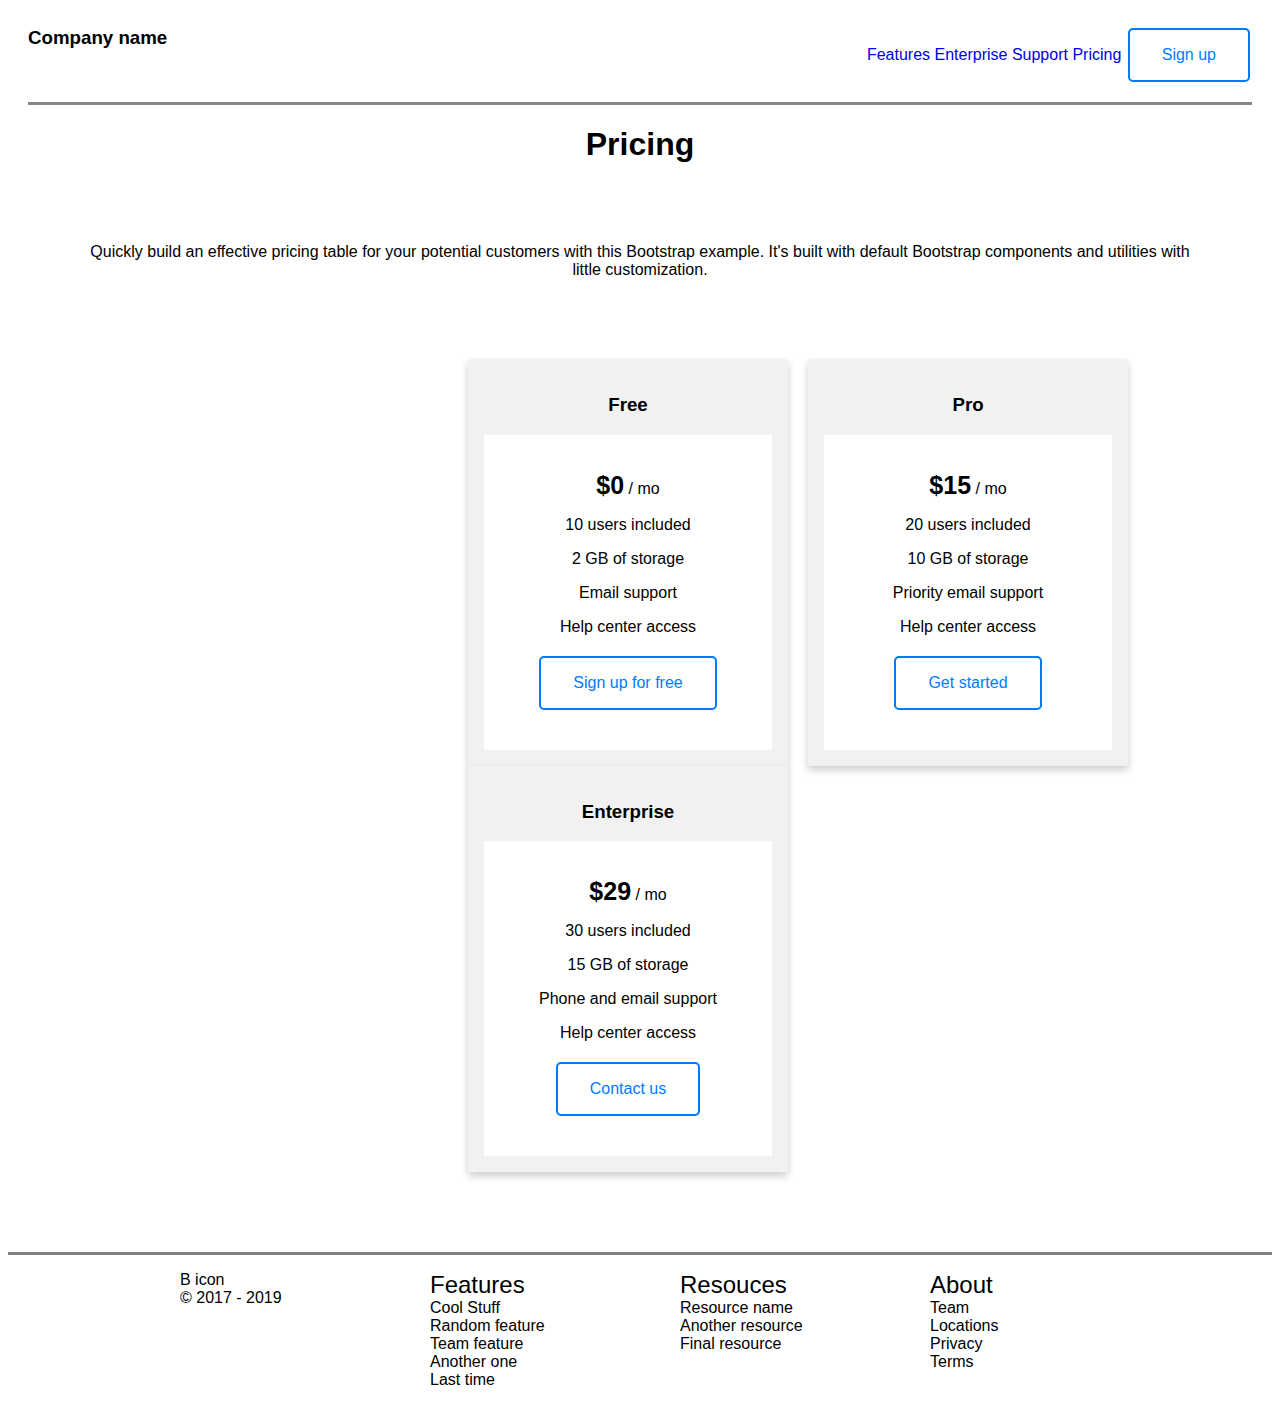
<file: index.html>
<!DOCTYPE html>
<html lang="en">
  <head>
    <meta charset="UTF-8" />
    <meta name="viewport" content="width=device-width, initial-scale=1.0" />
    <link rel="stylesheet" href="style.css" />
    <title>Document</title>
  </head>

  <body>
    <header class="main-header">
       <div class="container">
          <h3 class="name">Company name</h3>
          <ul class="main-nav"> 
            <li><a href="#">Features</a></li> 
            <li><a href="#">Enterprise</a></li>
            <li><a href="#">Support</a></li>
            <li><a href="#">Pricing</a></li>
            <li><button class="button button1">Sign up</button></li>
          </ul>
            
          
        </div>   
    </header>
    <main>
      <div class="container">
      <h1 style="text-align: center">Pricing</h1>
      <p class ="main-paragraph">
        Quickly build an effective pricing table for your potential customers
        with this Bootstrap example. It's built with default Bootstrap
        components and utilities with little customization.
      </p>
      <div class="row">
        <div class="column">
          <div class="card">
            <h3>Free</h3>
            <div class="card-body">
              <p><span class="price">$0</span> / mo</p>
              <p>10 users included</p>
              <p>2 GB of storage</p>
              <p>Email support</p>
              <p>Help center access</p>
              <p><button class="button button2">Sign up for free</button></p>
            </div>
          </div>
        </div>

        <div class="column">
          <div class="card">
            <h3>Pro</h3>
            <div class="card-body">
            <p><span class="price">$15</span> / mo</p>
            <p>20 users included</p>
            <p>10 GB of storage</p>
            <p>Priority email support</p>
            <p>Help center access</p>
            <p><button class="button button2">Get started</button></p>
            </div>
          </div>
        </div>

        <div class="column">
          <div class="card">
            <h3>Enterprise</h3>
             <div class="card-body">
             <p><span class="price">$29</span> / mo</p>
             <p>30 users included</p>
             <p>15 GB of storage</p>
             <p>Phone and email support</p>
             <p>Help center access</p>
             <p><button class="button button2">Contact us</button></p>
          </div>
        </div>
      </div>
    </div>
    </main>
    <footer class="main-footer">
      <div class="wrapper">
        <div class="col" name="logos">
         <ul>
          <li>B icon</li>
          <li>&copy 2017 - 2019</li>
        </ul>
        </div>
        <div class="col" name="features">
          <ul>
            <li><span>Features</span></li>
            <li>Cool Stuff</li>
            <li>Random feature</li>
            <li>Team feature</li>
            <li>Another one</li>
            <li>Last time</li>
          </ul>
        </div>
        <div class="col" name="resources">
          <ul>
            <li><span>Resouces</span></li>
            <li>Resource name</li>
            <li>Another resource</li>
            <li>Final resource</li>
          </ul>
        </div>
        <div class="col" name="about">
          <ul>
            <li><span>About</span></li>
            <li>Team</li>
            <li>Locations</li>
            <li>Privacy</li>
            <li>Terms</li>
          </ul>
        </div>
      </div>
    </footer>
  </body>
</html>
</file>
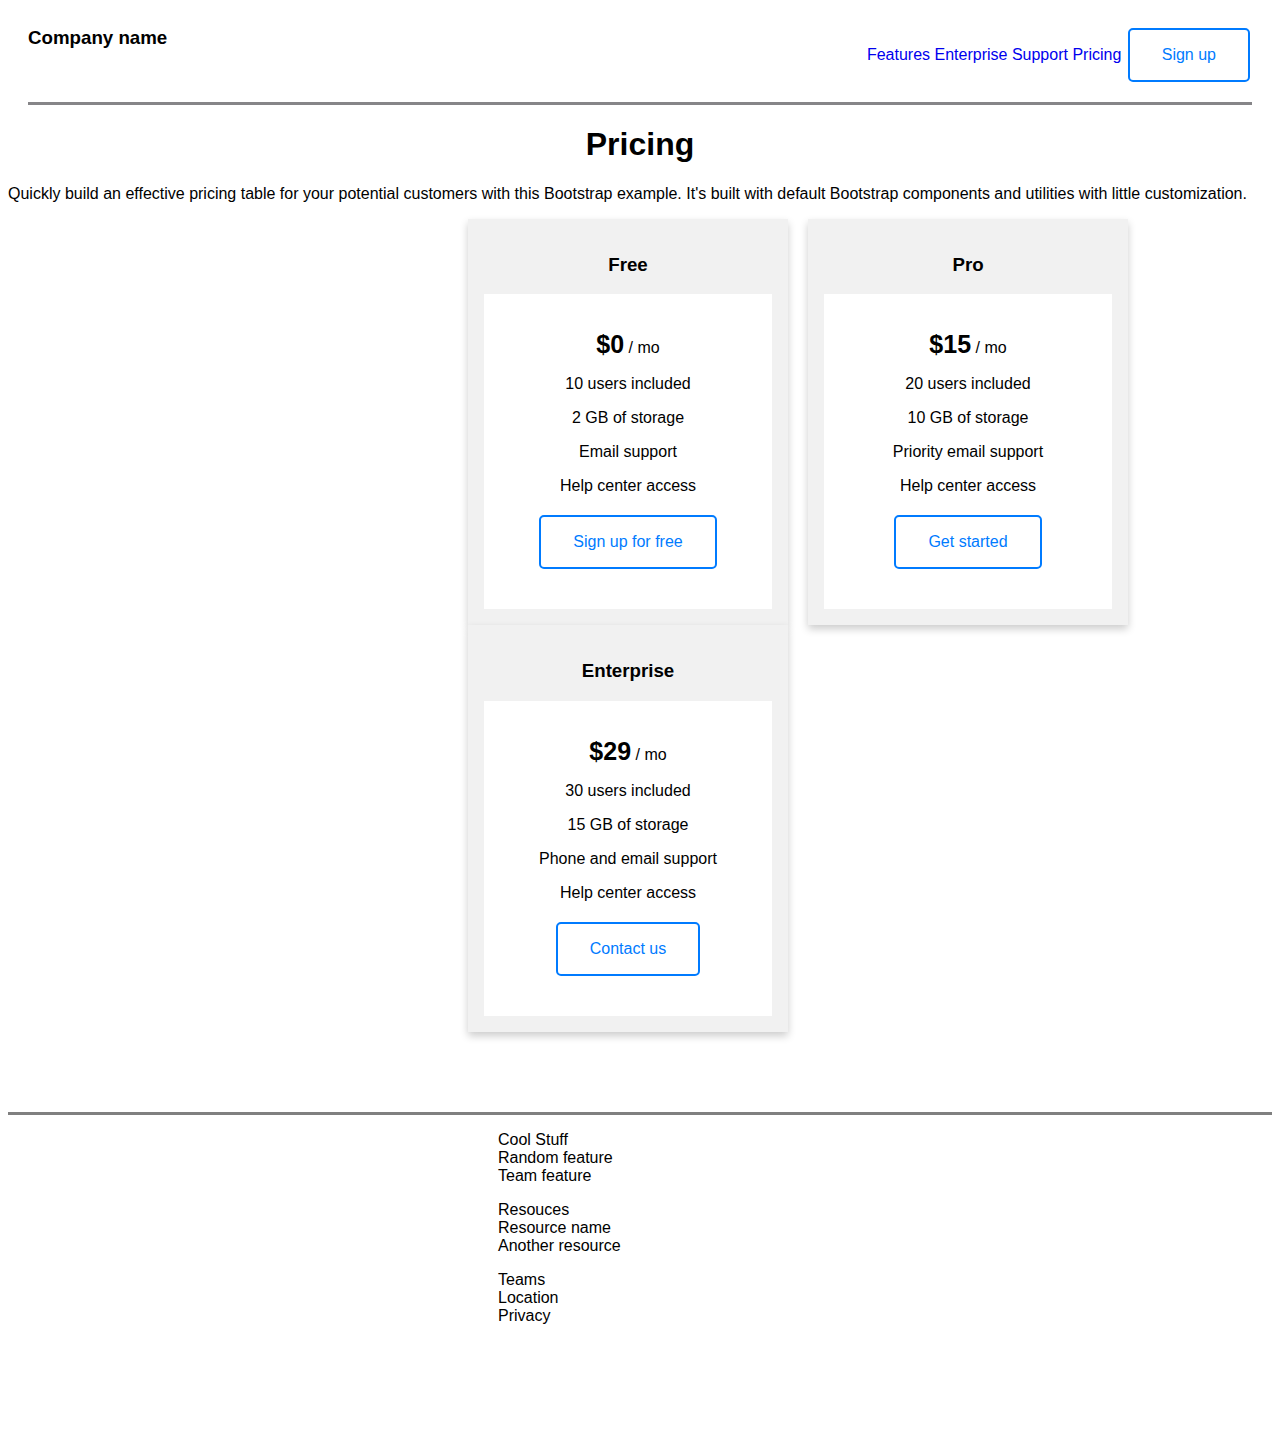
<file: index copy.html>
<!DOCTYPE html>
<html lang="en">
  <head>
    <meta charset="UTF-8" />
    <meta name="viewport" content="width=device-width, initial-scale=1.0" />
    <link rel="stylesheet" href="style.css" />
    <title>Document</title>
  </head>

  <body>
    <header class="main-header">
       <div class="container row">
         <div class="col1">
            <h3 class="name">Company name</h3>
          </div>
          <div class="col2">
          <ul class="main-nav"> 
            <li><a href="#">Features</a></li> 
            <li><a href="#">Enterprise</a></li>
            <li><a href="#">Support</a></li>
            <li><a href="#">Pricing</a></li>
            <li><button class="button button1">Sign up</button></li>
          </ul>
        </div>  
          
        </div>   
    </header>
    <main>
      <h1 style="text-align: center">Pricing</h1>
      <p>
        Quickly build an effective pricing table for your potential customers
        with this Bootstrap example. It's built with default Bootstrap
        components and utilities with little customization.
      </p>
      <div class="row">
        <div class="column">
          <div class="card">
            <h3>Free</h3>
            <div class="card-body">
              <p><span class="price">$0</span> / mo</p>
              <p>10 users included</p>
              <p>2 GB of storage</p>
              <p>Email support</p>
              <p>Help center access</p>
              <p><button class="button button2">Sign up for free</button></p>
            </div>
          </div>
        </div>

        <div class="column">
          <div class="card">
            <h3>Pro</h3>
            <div class="card-body">
            <p><span class="price">$15</span> / mo</p>
            <p>20 users included</p>
            <p>10 GB of storage</p>
            <p>Priority email support</p>
            <p>Help center access</p>
            <p><button class="button button2">Get started</button></p>
            </div>
          </div>
        </div>

        <div class="column">
          <div class="card">
            <h3>Enterprise</h3>
             <div class="card-body">
             <p><span class="price">$29</span> / mo</p>
             <p>30 users included</p>
             <p>15 GB of storage</p>
             <p>Phone and email support</p>
             <p>Help center access</p>
             <p><button class="button button2">Contact us</button></p>
          </div>
        </div>
      </div>
    </main>
    <footer class="main-footer">
      <div class="row">
        <div class="col" name="features">
          <ul>
            <li>Cool Stuff</li>
            <li>Random feature</li>
            <li>Team feature</li>
          </ul>
        </div>
        <div class="col" name="resources">
          <ul>
            <li>Resouces</li>
            <li>Resource name</li>
            <li>Another resource</li>
          </ul>
        </div>
        <div class="col" name="about">
          <ul>
            <li>Teams</li>
            <li>Location</li>
            <li>Privacy</li>
          </ul>
        </div>
      </div>
    </footer>
  </body>
</html>
</file>
<file: style.css>
* {
  box-sizing: border-box;
}
nav {
  text-align: right;
  position: fixed;
}
body {
  font-family: Arial, Helvetica, sans-serif;
  
  display: grid;
}

header.nav {
  background-color: red;
}
/* Float three columns side by side */
.column {
  float: left;
  max-width: 340px;
  min-width: 340px;
  padding: 0 10px;
 
}

/* Remove extra left and right margins, due to padding */
.row {
  margin: 0 0 80px 450px;
}

/* Clear floats after the columns */
.row:after {
  content: "";
  display: table;
  clear: both;
}

/*.sticky {

  }*/
  .main-nav li {
  display: inline;
}

/* Responsive columns */
@media screen and (max-width: 600px) {
  .column {
    width: 100%;
    display: block;
    margin-bottom: 20px;
  }
}

/* Style the counter cards */
.card {
  box-shadow: 0 4px 8px 0 rgba(0, 0, 0, 0.2);
  padding: 16px;
  text-align: center;
  background-color: #f1f1f1;
}
/*style the card's body*/
div .card-body {
  background-color: white;
  padding: 20px;
}

/*style the button*/
.button {
  border: none;
  border-radius: 5px;
  color: white;
  padding: 16px 32px;
  text-align: center;
  text-decoration: none;
  display: inline-block;
  font-size: 16px;
  margin: 4px 2px;
  transition-duration: 0.4s;
  cursor: pointer;
}

.button1 {
  background-color: white;
  color: #007bff;
  border: 2px solid #007bff;
}

.button1:hover {
  background-color: #007bff;
  color: white;
}

.button2 {
  background-color: white;
  color: #007bff;
  border: 2px solid #007bff;
}

.button2:hover {
  background-color: #007bff;
  color: white;
}

a {
  text-decoration: none;
}

.name,
.main-nav,
.main-nav li {
  display: inline;
}

.name {
  float: left;
}
.main-nav {
  float: right;
}
.price {
  font-weight: bold;
  font-size: 25px;
}

.main-header {
  overflow: hidden;
  border-bottom: 3px;
  border-bottom-color: rgb(134, 133, 136);
  border-bottom-style: solid;
  margin-left: 20px;
  margin-right: 20px;
}
.container {
  margin: auto;
}
.main-paragraph{
  margin: 80px;
  text-align: center;
}

.main-footer{
  border-top-color: grey;
  border-top-style: solid;
  
}
.wrapper{
  display: grid;
  grid-template-columns: 1fr 1fr 1fr 1fr;
  width: 1000px;
  justify-content: center;
  margin: auto;
}

.col li{
  list-style: none;
}

li span{
  font-size: 1.5em;
}
</file>
